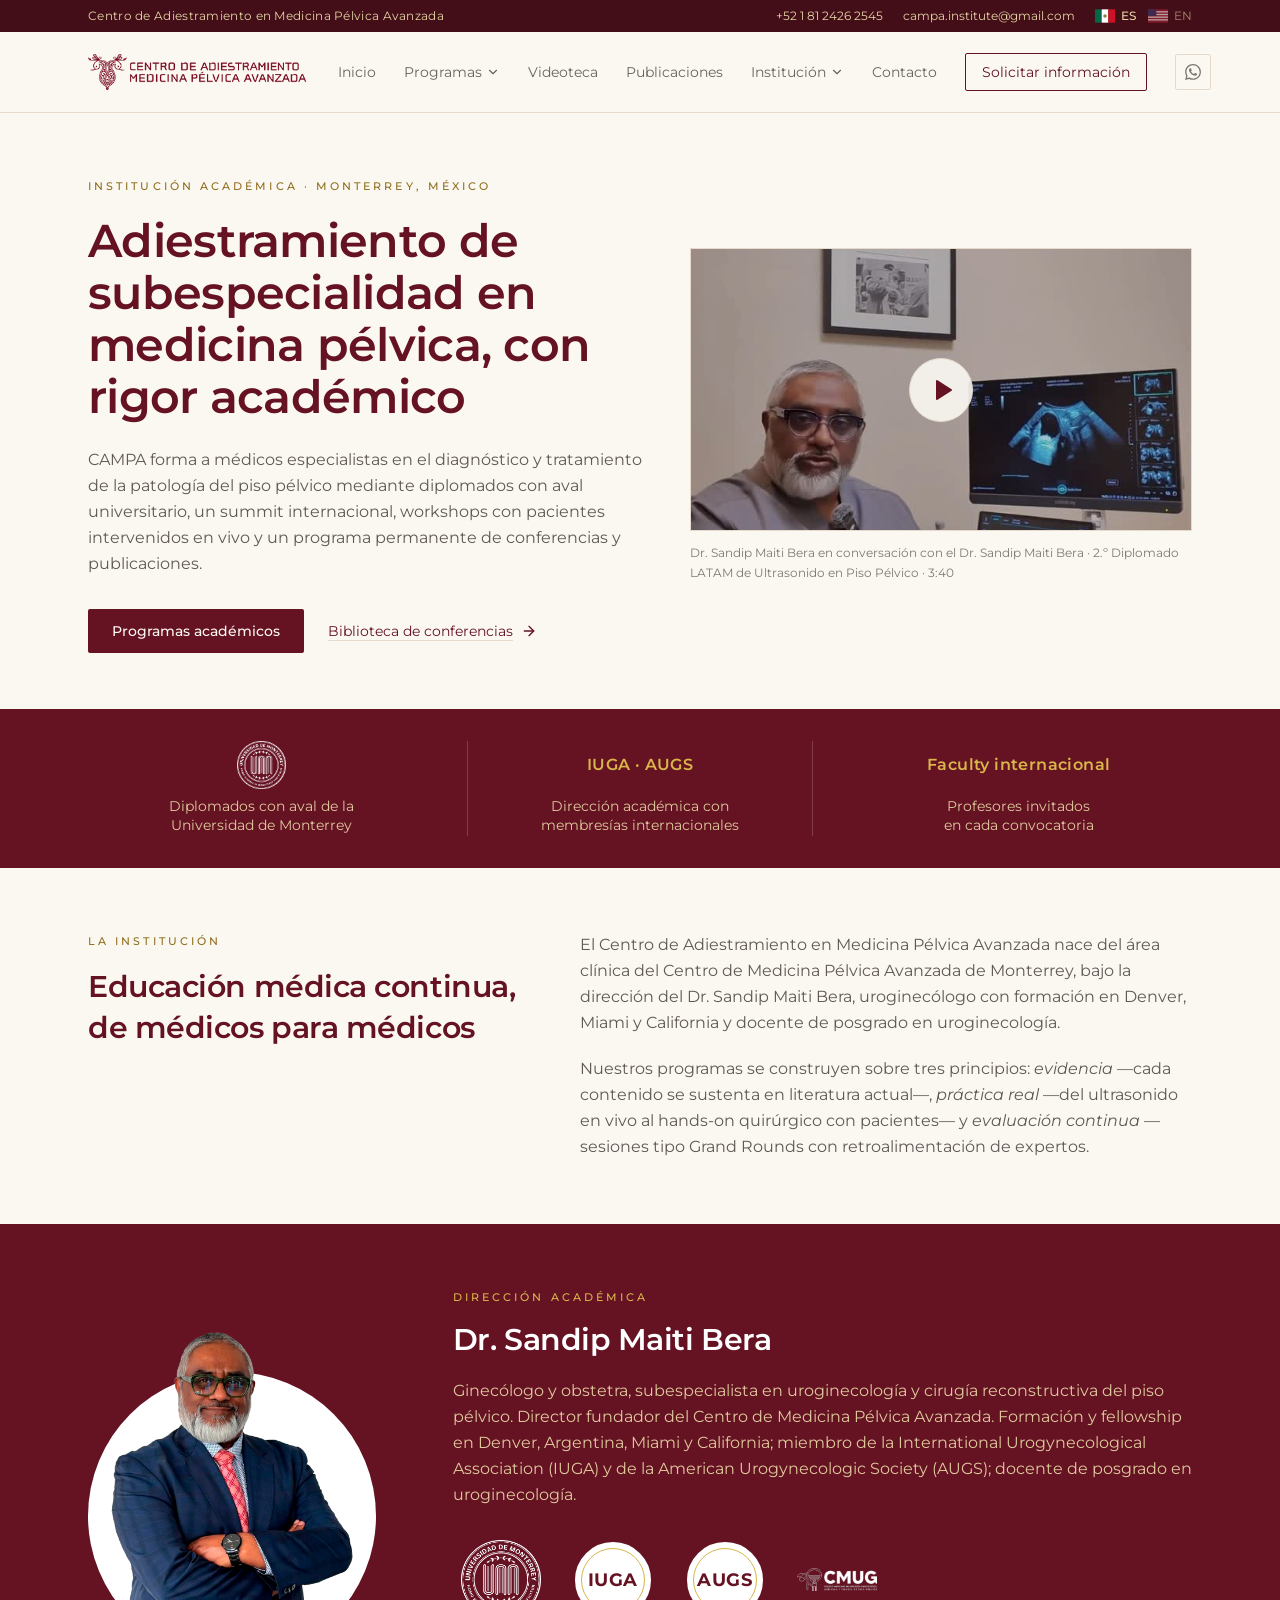
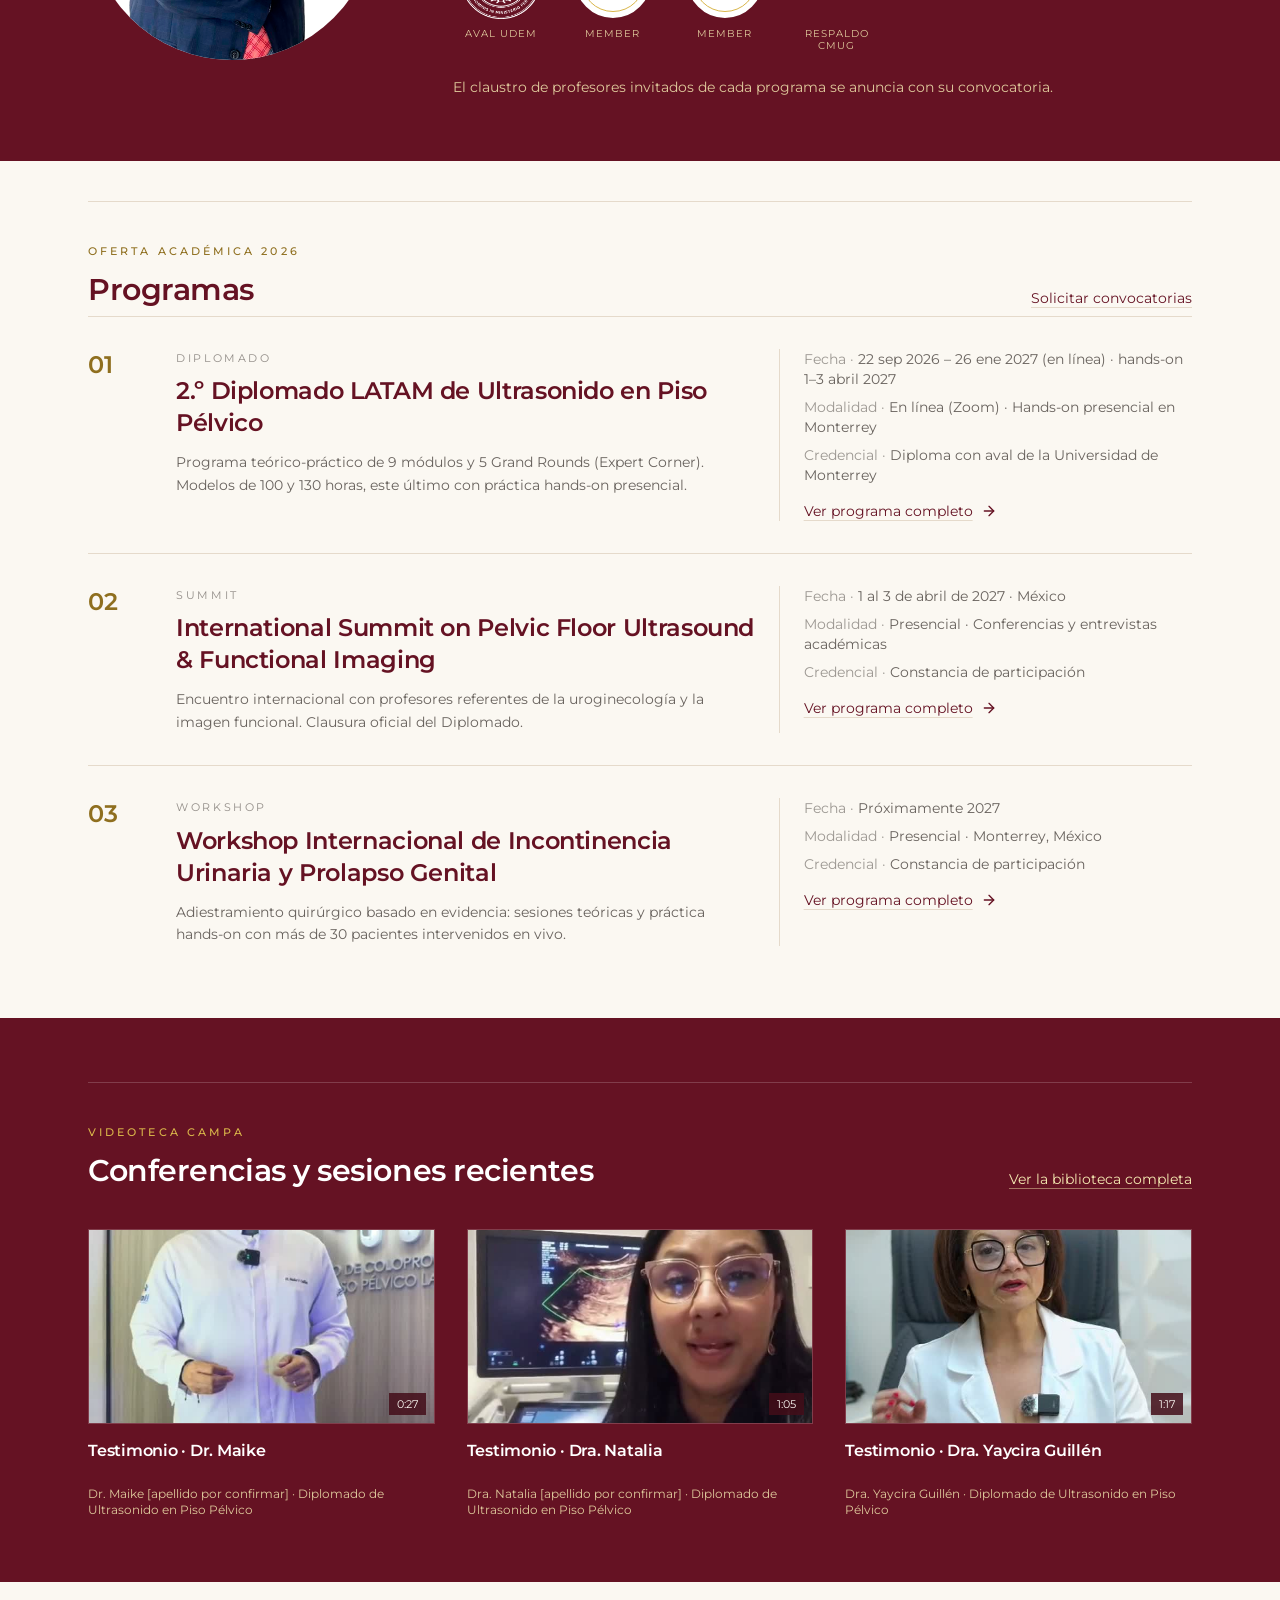
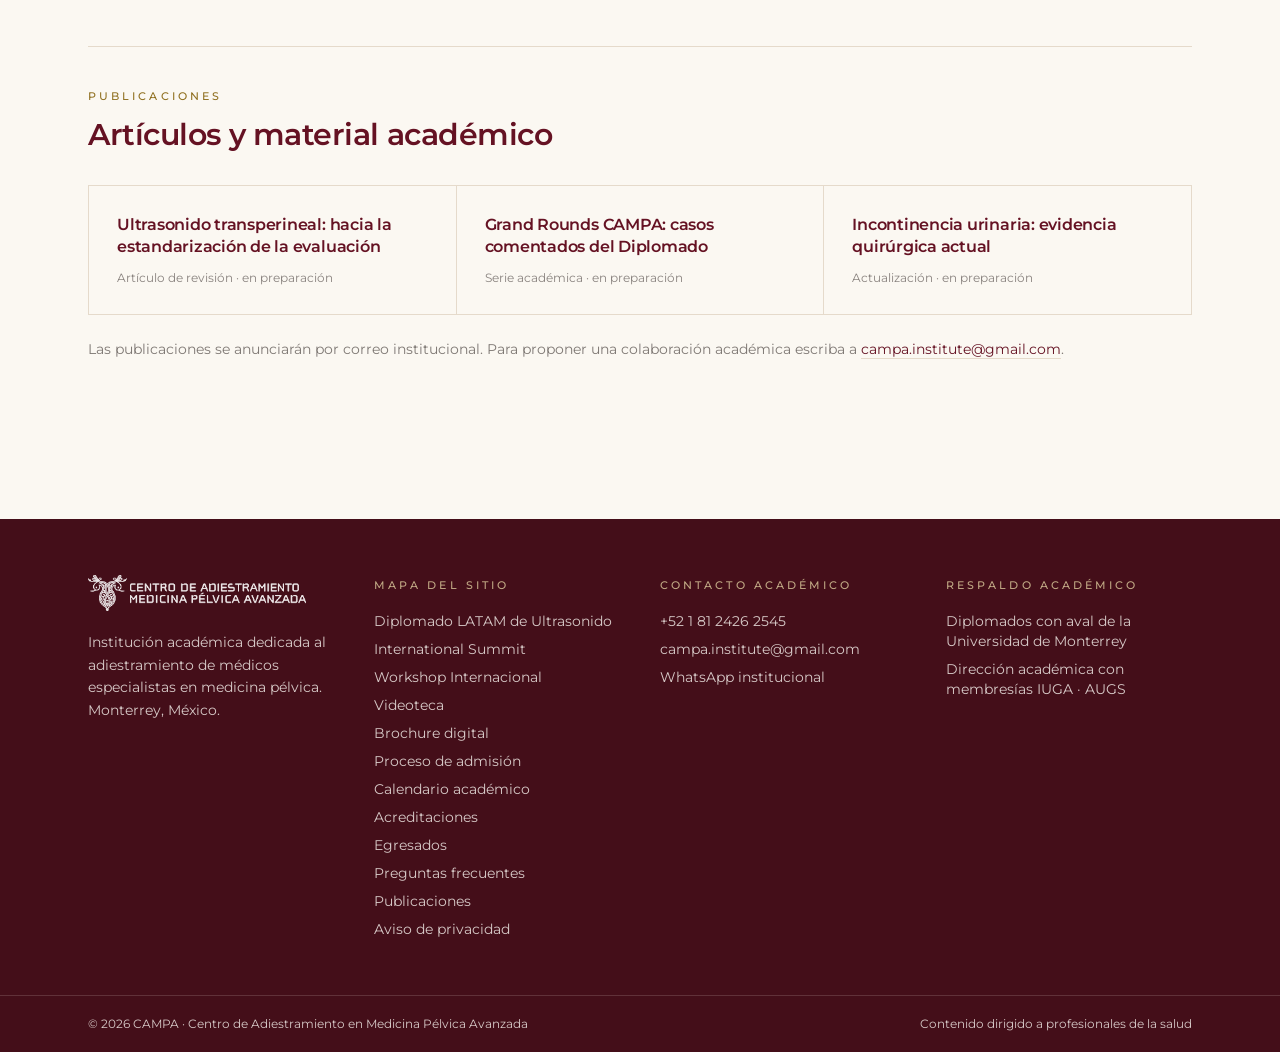
<file: index.html>
<!doctype html>
<html lang="es">
  <head>
    <meta charset="UTF-8" />
    <link rel="icon" type="image/png" href="/images/campa-emblema.png" />
    <meta name="viewport" content="width=device-width, initial-scale=1.0" />
    <title>CAMPA · Centro de Adiestramiento en Medicina Pélvica Avanzada</title>
    <meta name="description" content="Institución académica dedicada al adiestramiento de médicos especialistas en medicina pélvica: diplomados con aval universitario, summit internacional, workshops con pacientes en vivo, conferencias y publicaciones." />
    <link rel="preconnect" href="https://fonts.googleapis.com" />
    <link rel="preconnect" href="https://fonts.gstatic.com" crossorigin />
    <link href="https://fonts.googleapis.com/css2?family=Montserrat:ital,wght@0,300;0,400;0,500;0,600;0,700;1,400;1,500;1,600&display=swap" rel="stylesheet" />
    <script type="module" crossorigin src="/assets/index-Bom6raRy.js"></script>
    <link rel="stylesheet" crossorigin href="/assets/index-C12hVEJY.css">
  </head>
  <body>
    <div id="root"></div>
  </body>
</html>
</file>
<file: assets/index-C12hVEJY.css>
*,:before,:after{--tw-border-spacing-x: 0;--tw-border-spacing-y: 0;--tw-translate-x: 0;--tw-translate-y: 0;--tw-rotate: 0;--tw-skew-x: 0;--tw-skew-y: 0;--tw-scale-x: 1;--tw-scale-y: 1;--tw-pan-x: ;--tw-pan-y: ;--tw-pinch-zoom: ;--tw-scroll-snap-strictness: proximity;--tw-gradient-from-position: ;--tw-gradient-via-position: ;--tw-gradient-to-position: ;--tw-ordinal: ;--tw-slashed-zero: ;--tw-numeric-figure: ;--tw-numeric-spacing: ;--tw-numeric-fraction: ;--tw-ring-inset: ;--tw-ring-offset-width: 0px;--tw-ring-offset-color: #fff;--tw-ring-color: rgb(59 130 246 / .5);--tw-ring-offset-shadow: 0 0 #0000;--tw-ring-shadow: 0 0 #0000;--tw-shadow: 0 0 #0000;--tw-shadow-colored: 0 0 #0000;--tw-blur: ;--tw-brightness: ;--tw-contrast: ;--tw-grayscale: ;--tw-hue-rotate: ;--tw-invert: ;--tw-saturate: ;--tw-sepia: ;--tw-drop-shadow: ;--tw-backdrop-blur: ;--tw-backdrop-brightness: ;--tw-backdrop-contrast: ;--tw-backdrop-grayscale: ;--tw-backdrop-hue-rotate: ;--tw-backdrop-invert: ;--tw-backdrop-opacity: ;--tw-backdrop-saturate: ;--tw-backdrop-sepia: ;--tw-contain-size: ;--tw-contain-layout: ;--tw-contain-paint: ;--tw-contain-style: }::backdrop{--tw-border-spacing-x: 0;--tw-border-spacing-y: 0;--tw-translate-x: 0;--tw-translate-y: 0;--tw-rotate: 0;--tw-skew-x: 0;--tw-skew-y: 0;--tw-scale-x: 1;--tw-scale-y: 1;--tw-pan-x: ;--tw-pan-y: ;--tw-pinch-zoom: ;--tw-scroll-snap-strictness: proximity;--tw-gradient-from-position: ;--tw-gradient-via-position: ;--tw-gradient-to-position: ;--tw-ordinal: ;--tw-slashed-zero: ;--tw-numeric-figure: ;--tw-numeric-spacing: ;--tw-numeric-fraction: ;--tw-ring-inset: ;--tw-ring-offset-width: 0px;--tw-ring-offset-color: #fff;--tw-ring-color: rgb(59 130 246 / .5);--tw-ring-offset-shadow: 0 0 #0000;--tw-ring-shadow: 0 0 #0000;--tw-shadow: 0 0 #0000;--tw-shadow-colored: 0 0 #0000;--tw-blur: ;--tw-brightness: ;--tw-contrast: ;--tw-grayscale: ;--tw-hue-rotate: ;--tw-invert: ;--tw-saturate: ;--tw-sepia: ;--tw-drop-shadow: ;--tw-backdrop-blur: ;--tw-backdrop-brightness: ;--tw-backdrop-contrast: ;--tw-backdrop-grayscale: ;--tw-backdrop-hue-rotate: ;--tw-backdrop-invert: ;--tw-backdrop-opacity: ;--tw-backdrop-saturate: ;--tw-backdrop-sepia: ;--tw-contain-size: ;--tw-contain-layout: ;--tw-contain-paint: ;--tw-contain-style: }*,:before,:after{box-sizing:border-box;border-width:0;border-style:solid;border-color:#e5e7eb}:before,:after{--tw-content: ""}html,:host{line-height:1.5;-webkit-text-size-adjust:100%;-moz-tab-size:4;-o-tab-size:4;tab-size:4;font-family:Montserrat,system-ui,sans-serif;font-feature-settings:normal;font-variation-settings:normal;-webkit-tap-highlight-color:transparent}body{margin:0;line-height:inherit}hr{height:0;color:inherit;border-top-width:1px}abbr:where([title]){-webkit-text-decoration:underline dotted;text-decoration:underline dotted}h1,h2,h3,h4,h5,h6{font-size:inherit;font-weight:inherit}a{color:inherit;text-decoration:inherit}b,strong{font-weight:bolder}code,kbd,samp,pre{font-family:ui-monospace,SFMono-Regular,Menlo,Monaco,Consolas,Liberation Mono,Courier New,monospace;font-feature-settings:normal;font-variation-settings:normal;font-size:1em}small{font-size:80%}sub,sup{font-size:75%;line-height:0;position:relative;vertical-align:baseline}sub{bottom:-.25em}sup{top:-.5em}table{text-indent:0;border-color:inherit;border-collapse:collapse}button,input,optgroup,select,textarea{font-family:inherit;font-feature-settings:inherit;font-variation-settings:inherit;font-size:100%;font-weight:inherit;line-height:inherit;letter-spacing:inherit;color:inherit;margin:0;padding:0}button,select{text-transform:none}button,input:where([type=button]),input:where([type=reset]),input:where([type=submit]){-webkit-appearance:button;background-color:transparent;background-image:none}:-moz-focusring{outline:auto}:-moz-ui-invalid{box-shadow:none}progress{vertical-align:baseline}::-webkit-inner-spin-button,::-webkit-outer-spin-button{height:auto}[type=search]{-webkit-appearance:textfield;outline-offset:-2px}::-webkit-search-decoration{-webkit-appearance:none}::-webkit-file-upload-button{-webkit-appearance:button;font:inherit}summary{display:list-item}blockquote,dl,dd,h1,h2,h3,h4,h5,h6,hr,figure,p,pre{margin:0}fieldset{margin:0;padding:0}legend{padding:0}ol,ul,menu{list-style:none;margin:0;padding:0}dialog{padding:0}textarea{resize:vertical}input::-moz-placeholder,textarea::-moz-placeholder{opacity:1;color:#9ca3af}input::placeholder,textarea::placeholder{opacity:1;color:#9ca3af}button,[role=button]{cursor:pointer}:disabled{cursor:default}img,svg,video,canvas,audio,iframe,embed,object{display:block;vertical-align:middle}img,video{max-width:100%;height:auto}[hidden]:where(:not([hidden=until-found])){display:none}html{scroll-behavior:smooth}.tone-dark :is(body,[class*="text-ink/"]){color:#f5eab2d9}.tone-dark :is(.card-island,.bg-white,body){background-color:#fff}.tone-dark :is(.card-island,.bg-white,body) .text-burgundy{color:#651223}.tone-dark :is(.card-island,.bg-white,body) :is(.text-ink,[class*="text-ink/"]){color:#2b2320bf}.tone-dark :is(.card-island,.bg-white,.bg-paper) :is(body,[class*="text-ink/"]){color:#2b2320bf}.tone-dark :is(.card-island,.bg-white,body) :is(.text-gold,[class*=text-gold],.eyebrow){color:#8f6f1f}.tone-dark :is(.card-island,.bg-white,body) :is(.rule,.border-line,[class*=border-line]){border-color:#e5dacb}body{--tw-bg-opacity: 1;background-color:rgb(251 248 242 / var(--tw-bg-opacity, 1));font-family:Montserrat,system-ui,sans-serif;--tw-text-opacity: 1;color:rgb(43 35 32 / var(--tw-text-opacity, 1));-webkit-font-smoothing:antialiased;-moz-osx-font-smoothing:grayscale;line-height:1.65}.tone-dark ::-moz-selection{color:#fff}.tone-dark ::selection{color:#fff}.tone-dark :is(.card-island,.bg-white,.bg-paper) ::-moz-selection{color:#651223}.tone-dark :is(.card-island,.bg-white,.bg-paper) ::selection{color:#651223}::-moz-selection{--tw-bg-opacity: 1;background-color:rgb(245 234 178 / var(--tw-bg-opacity, 1));--tw-text-opacity: 1;color:rgb(101 18 35 / var(--tw-text-opacity, 1))}::selection{--tw-bg-opacity: 1;background-color:rgb(245 234 178 / var(--tw-bg-opacity, 1));--tw-text-opacity: 1;color:rgb(101 18 35 / var(--tw-text-opacity, 1))}h1,h2,h3{line-height:1.15;letter-spacing:-.015em}h4,h5{letter-spacing:-.01em}.font-serif{font-weight:600}:focus-visible{outline:2px solid #651223;outline-offset:2px}.tone-dark :focus-visible{outline-color:#f5eab2}.tone-dark :is(.eyebrow,[class*=text-gold]){color:#d9b64a}.tone-dark :is(.card-island,.bg-white,.bg-paper) :is(.eyebrow,[class*=text-gold]){color:#8f6f1f}.eyebrow{font-size:11px;font-weight:500;text-transform:uppercase;letter-spacing:.28em;--tw-text-opacity: 1;color:rgb(143 111 31 / var(--tw-text-opacity, 1))}.tone-dark :is(.rule,[class*=border-line]){border-color:#ffffff2e}.tone-dark :is(.card-island,.bg-white,.bg-paper) :is(.rule,[class*=border-line]){border-color:#e5dacb}.rule{border-top-width:1px;--tw-border-opacity: 1;border-color:rgb(229 218 203 / var(--tw-border-opacity, 1))}.tone-dark .link-quiet{color:#fff}.tone-dark :is(.card-island,.bg-white,.bg-paper) .link-quiet{color:#651223}.link-quiet{--tw-text-opacity: 1;color:rgb(101 18 35 / var(--tw-text-opacity, 1));text-decoration-line:underline;text-decoration-color:#e5dacb;text-underline-offset:4px;transition-property:color,background-color,border-color,text-decoration-color,fill,stroke;transition-timing-function:cubic-bezier(.4,0,.2,1);transition-duration:.15s}.link-quiet:hover{text-decoration-color:#651223}.tone-dark{background-color:#651223;color:#f5eab2d9}.tone-dark .text-burgundy{color:#fff}.tone-dark :is(.text-ink,[class*="text-ink/"]){color:#f5eab2d9}.tone-dark :is(.text-gold,[class*=text-gold]){color:#d9b64a}.tone-dark .eyebrow{color:#d9b64a}.tone-dark :is(.rule,.border-line,[class*=border-line]){border-color:#ffffff2e}.tone-dark .bg-line{background-color:#ffffff2e}.tone-dark .border-gold,.tone-dark [class*=border-gold]{border-color:#d9b64a}.tone-dark .link-quiet{color:#f5eab2;text-decoration-color:#f5eab273}.tone-dark .link-quiet:hover{text-decoration-color:#f5eab2}.tone-dark :is(a,button).bg-burgundy{background-color:#f5eab2;color:#651223}.tone-dark :is(a,button).bg-burgundy:hover{background-color:#fff;color:#651223}.tone-dark :is(a,button).border-burgundy{border-color:#fff;color:#fff}.tone-dark :is(a,button).border-burgundy:hover{background-color:#fff;color:#651223}.tone-dark :is(.card-island,.bg-white,.bg-paper){background-color:#fff}.tone-dark :is(.card-island,.bg-white,.bg-paper) .text-burgundy{color:#651223}.tone-dark :is(.card-island,.bg-white,.bg-paper) :is(.text-ink,[class*="text-ink/"]){color:#2b2320bf}.tone-dark :is(.card-island,.bg-white,.bg-paper) :is(.text-gold,[class*=text-gold],.eyebrow){color:#8f6f1f}.tone-dark :is(.card-island,.bg-white,.bg-paper) :is(.rule,.border-line,[class*=border-line]){border-color:#e5dacb}.fixed{position:fixed}.absolute{position:absolute}.relative{position:relative}.sticky{position:sticky}.inset-0{top:0;right:0;bottom:0;left:0}.inset-1\.5{top:.375rem;right:.375rem;bottom:.375rem;left:.375rem}.inset-x-0{left:0;right:0}.bottom-0{bottom:0}.bottom-2{bottom:.5rem}.bottom-6{bottom:1.5rem}.left-1\/2{left:50%}.right-2{right:.5rem}.right-5{right:1.25rem}.right-6{right:1.5rem}.top-0{top:0}.top-4{top:1rem}.top-5{top:1.25rem}.top-full{top:100%}.z-10{z-index:10}.z-40{z-index:40}.z-50{z-index:50}.mx-2{margin-left:.5rem;margin-right:.5rem}.mx-auto{margin-left:auto;margin-right:auto}.my-1{margin-top:.25rem;margin-bottom:.25rem}.-mt-1{margin-top:-.25rem}.mb-1{margin-bottom:.25rem}.mb-1\.5{margin-bottom:.375rem}.mb-10{margin-bottom:2.5rem}.mb-2{margin-bottom:.5rem}.mb-3{margin-bottom:.75rem}.mb-4{margin-bottom:1rem}.mb-5{margin-bottom:1.25rem}.mb-6{margin-bottom:1.5rem}.mb-7{margin-bottom:1.75rem}.mb-8{margin-bottom:2rem}.ml-12{margin-left:3rem}.mt-0\.5{margin-top:.125rem}.mt-1{margin-top:.25rem}.mt-10{margin-top:2.5rem}.mt-12{margin-top:3rem}.mt-24{margin-top:6rem}.mt-3{margin-top:.75rem}.mt-4{margin-top:1rem}.mt-5{margin-top:1.25rem}.mt-6{margin-top:1.5rem}.mt-8{margin-top:2rem}.line-clamp-2{overflow:hidden;display:-webkit-box;-webkit-box-orient:vertical;-webkit-line-clamp:2}.block{display:block}.inline-block{display:inline-block}.inline{display:inline}.flex{display:flex}.inline-flex{display:inline-flex}.grid{display:grid}.hidden{display:none}.aspect-\[4\/3\]{aspect-ratio:4/3}.aspect-video{aspect-ratio:16 / 9}.h-10{height:2.5rem}.h-11{height:2.75rem}.h-12{height:3rem}.h-14{height:3.5rem}.h-16{height:4rem}.h-20{height:5rem}.h-28{height:7rem}.h-3\.5{height:.875rem}.h-32{height:8rem}.h-4{height:1rem}.h-5{height:1.25rem}.h-56{height:14rem}.h-6{height:1.5rem}.h-64{height:16rem}.h-7{height:1.75rem}.h-8{height:2rem}.h-9{height:2.25rem}.h-\[16\.5rem\]{height:16.5rem}.h-\[17rem\]{height:17rem}.h-\[18\.5rem\]{height:18.5rem}.h-\[19rem\]{height:19rem}.h-auto{height:auto}.h-full{height:100%}.max-h-24{max-height:6rem}.max-h-28{max-height:7rem}.max-h-36{max-height:9rem}.max-h-full{max-height:100%}.min-h-0{min-height:0px}.min-h-\[2\.6em\]{min-height:2.6em}.min-h-\[2\.7em\]{min-height:2.7em}.min-h-full{min-height:100%}.min-h-screen{min-height:100vh}.w-10{width:2.5rem}.w-11{width:2.75rem}.w-12{width:3rem}.w-14{width:3.5rem}.w-16{width:4rem}.w-20{width:5rem}.w-24{width:6rem}.w-28{width:7rem}.w-3\.5{width:.875rem}.w-32{width:8rem}.w-4{width:1rem}.w-5{width:1.25rem}.w-56{width:14rem}.w-6{width:1.5rem}.w-64{width:16rem}.w-7{width:1.75rem}.w-72{width:18rem}.w-8{width:2rem}.w-9{width:2.25rem}.w-auto{width:auto}.w-full{width:100%}.w-max{width:-moz-max-content;width:max-content}.min-w-0{min-width:0px}.max-w-3xl{max-width:48rem}.max-w-4xl{max-width:56rem}.max-w-5xl{max-width:64rem}.max-w-6xl{max-width:72rem}.max-w-\[1020px\]{max-width:1020px}.max-w-\[1200px\]{max-width:1200px}.max-w-\[280px\]{max-width:280px}.max-w-\[720px\]{max-width:720px}.max-w-\[85\%\]{max-width:85%}.max-w-full{max-width:100%}.max-w-md{max-width:28rem}.max-w-measure{max-width:68ch}.max-w-none{max-width:none}.max-w-xl{max-width:36rem}.max-w-xs{max-width:20rem}.flex-1{flex:1 1 0%}.shrink-0{flex-shrink:0}.-translate-x-1\/2{--tw-translate-x: -50%;transform:translate(var(--tw-translate-x),var(--tw-translate-y)) rotate(var(--tw-rotate)) skew(var(--tw-skew-x)) skewY(var(--tw-skew-y)) scaleX(var(--tw-scale-x)) scaleY(var(--tw-scale-y))}.translate-x-0\.5{--tw-translate-x: .125rem;transform:translate(var(--tw-translate-x),var(--tw-translate-y)) rotate(var(--tw-rotate)) skew(var(--tw-skew-x)) skewY(var(--tw-skew-y)) scaleX(var(--tw-scale-x)) scaleY(var(--tw-scale-y))}.scale-105{--tw-scale-x: 1.05;--tw-scale-y: 1.05;transform:translate(var(--tw-translate-x),var(--tw-translate-y)) rotate(var(--tw-rotate)) skew(var(--tw-skew-x)) skewY(var(--tw-skew-y)) scaleX(var(--tw-scale-x)) scaleY(var(--tw-scale-y))}@keyframes spin{to{transform:rotate(360deg)}}.animate-spin{animation:spin 1s linear infinite}.cursor-not-allowed{cursor:not-allowed}.cursor-pointer{cursor:pointer}.scroll-mt-24{scroll-margin-top:6rem}.scroll-mt-28{scroll-margin-top:7rem}.list-none{list-style-type:none}.grid-cols-1{grid-template-columns:repeat(1,minmax(0,1fr))}.grid-cols-2{grid-template-columns:repeat(2,minmax(0,1fr))}.grid-cols-7{grid-template-columns:repeat(7,minmax(0,1fr))}.flex-col{flex-direction:column}.flex-wrap{flex-wrap:wrap}.items-start{align-items:flex-start}.items-end{align-items:flex-end}.items-center{align-items:center}.items-baseline{align-items:baseline}.justify-end{justify-content:flex-end}.justify-center{justify-content:center}.justify-between{justify-content:space-between}.gap-1{gap:.25rem}.gap-1\.5{gap:.375rem}.gap-10{gap:2.5rem}.gap-12{gap:3rem}.gap-2{gap:.5rem}.gap-3{gap:.75rem}.gap-4{gap:1rem}.gap-5{gap:1.25rem}.gap-6{gap:1.5rem}.gap-8{gap:2rem}.gap-px{gap:1px}.gap-x-14{-moz-column-gap:3.5rem;column-gap:3.5rem}.gap-x-8{-moz-column-gap:2rem;column-gap:2rem}.gap-y-1{row-gap:.25rem}.gap-y-12{row-gap:3rem}.space-y-2>:not([hidden])~:not([hidden]){--tw-space-y-reverse: 0;margin-top:calc(.5rem * calc(1 - var(--tw-space-y-reverse)));margin-bottom:calc(.5rem * var(--tw-space-y-reverse))}.space-y-4>:not([hidden])~:not([hidden]){--tw-space-y-reverse: 0;margin-top:calc(1rem * calc(1 - var(--tw-space-y-reverse)));margin-bottom:calc(1rem * var(--tw-space-y-reverse))}.space-y-5>:not([hidden])~:not([hidden]){--tw-space-y-reverse: 0;margin-top:calc(1.25rem * calc(1 - var(--tw-space-y-reverse)));margin-bottom:calc(1.25rem * var(--tw-space-y-reverse))}.overflow-auto{overflow:auto}.overflow-hidden{overflow:hidden}.whitespace-nowrap{white-space:nowrap}.rounded-full{border-radius:9999px}.rounded-md{border-radius:.375rem}.rounded-sm{border-radius:.125rem}.rounded-b-full{border-bottom-right-radius:9999px;border-bottom-left-radius:9999px}.border{border-width:1px}.border-2{border-width:2px}.border-b{border-bottom-width:1px}.border-b-2{border-bottom-width:2px}.border-t{border-top-width:1px}.border-dashed{border-style:dashed}.border-burgundy{--tw-border-opacity: 1;border-color:rgb(101 18 35 / var(--tw-border-opacity, 1))}.border-burgundy\/30{border-color:#6512234d}.border-gold{--tw-border-opacity: 1;border-color:rgb(143 111 31 / var(--tw-border-opacity, 1))}.border-line{--tw-border-opacity: 1;border-color:rgb(229 218 203 / var(--tw-border-opacity, 1))}.border-paper\/15{border-color:#fbf8f226}.border-paper\/40{border-color:#fbf8f266}.border-paper\/50{border-color:#fbf8f280}.border-transparent{border-color:transparent}.bg-black{--tw-bg-opacity: 1;background-color:rgb(0 0 0 / var(--tw-bg-opacity, 1))}.bg-black\/60{background-color:#0009}.bg-black\/85{background-color:#000000d9}.bg-black\/90{background-color:#000000e6}.bg-burgundy{--tw-bg-opacity: 1;background-color:rgb(101 18 35 / var(--tw-bg-opacity, 1))}.bg-burgundy-dark{--tw-bg-opacity: 1;background-color:rgb(68 14 25 / var(--tw-bg-opacity, 1))}.bg-burgundy-dark\/20{background-color:#440e1933}.bg-burgundy-dark\/85{background-color:#440e19d9}.bg-burgundy-dark\/95{background-color:#440e19f2}.bg-cream\/60{background-color:#f5eab299}.bg-gold{--tw-bg-opacity: 1;background-color:rgb(143 111 31 / var(--tw-bg-opacity, 1))}.bg-line{--tw-bg-opacity: 1;background-color:rgb(229 218 203 / var(--tw-bg-opacity, 1))}.bg-line\/30{background-color:#e5dacb4d}.bg-paper{--tw-bg-opacity: 1;background-color:rgb(251 248 242 / var(--tw-bg-opacity, 1))}.bg-paper\/60{background-color:#fbf8f299}.bg-paper\/90{background-color:#fbf8f2e6}.bg-paper\/95{background-color:#fbf8f2f2}.bg-white{--tw-bg-opacity: 1;background-color:rgb(255 255 255 / var(--tw-bg-opacity, 1))}.bg-white\/60{background-color:#fff9}.object-contain{-o-object-fit:contain;object-fit:contain}.object-cover{-o-object-fit:cover;object-fit:cover}.object-left{-o-object-position:left;object-position:left}.\!p-6{padding:1.5rem!important}.p-2{padding:.5rem}.p-4{padding:1rem}.p-5{padding:1.25rem}.p-7{padding:1.75rem}.p-8{padding:2rem}.\!px-0{padding-left:0!important;padding-right:0!important}.\!py-10{padding-top:2.5rem!important;padding-bottom:2.5rem!important}.\!py-6{padding-top:1.5rem!important;padding-bottom:1.5rem!important}.\!py-8{padding-top:2rem!important;padding-bottom:2rem!important}.px-2{padding-left:.5rem;padding-right:.5rem}.px-3\.5{padding-left:.875rem;padding-right:.875rem}.px-4{padding-left:1rem;padding-right:1rem}.px-5{padding-left:1.25rem;padding-right:1.25rem}.px-6{padding-left:1.5rem;padding-right:1.5rem}.px-7{padding-left:1.75rem;padding-right:1.75rem}.px-8{padding-left:2rem;padding-right:2rem}.py-0\.5{padding-top:.125rem;padding-bottom:.125rem}.py-1{padding-top:.25rem;padding-bottom:.25rem}.py-10{padding-top:2.5rem;padding-bottom:2.5rem}.py-14{padding-top:3.5rem;padding-bottom:3.5rem}.py-2{padding-top:.5rem;padding-bottom:.5rem}.py-2\.5{padding-top:.625rem;padding-bottom:.625rem}.py-3{padding-top:.75rem;padding-bottom:.75rem}.py-3\.5{padding-top:.875rem;padding-bottom:.875rem}.py-4{padding-top:1rem;padding-bottom:1rem}.py-5{padding-top:1.25rem;padding-bottom:1.25rem}.py-6{padding-top:1.5rem;padding-bottom:1.5rem}.py-7{padding-top:1.75rem;padding-bottom:1.75rem}.py-8{padding-top:2rem;padding-bottom:2rem}.\!pb-12{padding-bottom:3rem!important}.\!pb-14{padding-bottom:3.5rem!important}.\!pt-0{padding-top:0!important}.\!pt-14{padding-top:3.5rem!important}.\!pt-16{padding-top:4rem!important}.pb-1{padding-bottom:.25rem}.pb-10{padding-bottom:2.5rem}.pb-12{padding-bottom:3rem}.pb-16{padding-bottom:4rem}.pb-2{padding-bottom:.5rem}.pb-20{padding-bottom:5rem}.pb-24{padding-bottom:6rem}.pb-4{padding-bottom:1rem}.pb-6{padding-bottom:1.5rem}.pb-8{padding-bottom:2rem}.pl-3{padding-left:.75rem}.pt-0{padding-top:0}.pt-0\.5{padding-top:.125rem}.pt-1{padding-top:.25rem}.pt-10{padding-top:2.5rem}.pt-14{padding-top:3.5rem}.pt-16{padding-top:4rem}.pt-2{padding-top:.5rem}.pt-4{padding-top:1rem}.pt-6{padding-top:1.5rem}.pt-7{padding-top:1.75rem}.pt-8{padding-top:2rem}.text-left{text-align:left}.text-center{text-align:center}.font-serif{font-family:Montserrat,system-ui,sans-serif}.text-2xl{font-size:1.5rem;line-height:2rem}.text-3xl{font-size:1.875rem;line-height:2.25rem}.text-4xl{font-size:2.25rem;line-height:2.5rem}.text-\[10px\]{font-size:10px}.text-\[11px\]{font-size:11px}.text-\[9px\]{font-size:9px}.text-base{font-size:1rem;line-height:1.5rem}.text-lg{font-size:1.125rem;line-height:1.75rem}.text-sm{font-size:.875rem;line-height:1.25rem}.text-xl{font-size:1.25rem;line-height:1.75rem}.text-xs{font-size:.75rem;line-height:1rem}.font-bold{font-weight:700}.font-medium{font-weight:500}.font-semibold{font-weight:600}.uppercase{text-transform:uppercase}.leading-\[1\.12\]{line-height:1.12}.leading-none{line-height:1}.leading-relaxed{line-height:1.625}.leading-snug{line-height:1.375}.leading-tight{line-height:1.25}.tracking-\[0\.18em\]{letter-spacing:.18em}.tracking-\[0\.22em\]{letter-spacing:.22em}.tracking-\[0\.24em\]{letter-spacing:.24em}.tracking-\[0\.2em\]{letter-spacing:.2em}.tracking-wide{letter-spacing:.025em}.tracking-widest{letter-spacing:.1em}.\!text-cream\/70{color:#f5eab2b3!important}.text-burgundy{--tw-text-opacity: 1;color:rgb(101 18 35 / var(--tw-text-opacity, 1))}.text-cream\/90{color:#f5eab2e6}.text-gold{--tw-text-opacity: 1;color:rgb(143 111 31 / var(--tw-text-opacity, 1))}.text-ink{--tw-text-opacity: 1;color:rgb(43 35 32 / var(--tw-text-opacity, 1))}.text-ink\/40{color:#2b232066}.text-ink\/45{color:#2b232073}.text-ink\/50{color:#2b232080}.text-ink\/55{color:#2b23208c}.text-ink\/60{color:#2b232099}.text-ink\/65{color:#2b2320a6}.text-ink\/70{color:#2b2320b3}.text-ink\/75{color:#2b2320bf}.text-ink\/80{color:#2b2320cc}.text-paper{--tw-text-opacity: 1;color:rgb(251 248 242 / var(--tw-text-opacity, 1))}.text-paper\/60{color:#fbf8f299}.text-paper\/70{color:#fbf8f2b3}.text-paper\/80{color:#fbf8f2cc}.text-white\/70{color:#ffffffb3}.text-white\/80{color:#fffc}.underline{text-decoration-line:underline}.decoration-line{text-decoration-color:#e5dacb}.underline-offset-2{text-underline-offset:2px}.underline-offset-4{text-underline-offset:4px}.accent-\[\#651223\]{accent-color:#651223}.opacity-0{opacity:0}.opacity-100{opacity:1}.opacity-60{opacity:.6}.opacity-70{opacity:.7}.opacity-85{opacity:.85}.opacity-90{opacity:.9}.shadow-2xl{--tw-shadow: 0 25px 50px -12px rgb(0 0 0 / .25);--tw-shadow-colored: 0 25px 50px -12px var(--tw-shadow-color);box-shadow:var(--tw-ring-offset-shadow, 0 0 #0000),var(--tw-ring-shadow, 0 0 #0000),var(--tw-shadow)}.shadow-xl{--tw-shadow: 0 20px 25px -5px rgb(0 0 0 / .1), 0 8px 10px -6px rgb(0 0 0 / .1);--tw-shadow-colored: 0 20px 25px -5px var(--tw-shadow-color), 0 8px 10px -6px var(--tw-shadow-color);box-shadow:var(--tw-ring-offset-shadow, 0 0 #0000),var(--tw-ring-shadow, 0 0 #0000),var(--tw-shadow)}.outline-none{outline:2px solid transparent;outline-offset:2px}.ring-2{--tw-ring-offset-shadow: var(--tw-ring-inset) 0 0 0 var(--tw-ring-offset-width) var(--tw-ring-offset-color);--tw-ring-shadow: var(--tw-ring-inset) 0 0 0 calc(2px + var(--tw-ring-offset-width)) var(--tw-ring-color);box-shadow:var(--tw-ring-offset-shadow),var(--tw-ring-shadow),var(--tw-shadow, 0 0 #0000)}.ring-ink\/60{--tw-ring-color: rgb(43 35 32 / .6)}.ring-offset-1{--tw-ring-offset-width: 1px}.blur-md{--tw-blur: blur(12px);filter:var(--tw-blur) var(--tw-brightness) var(--tw-contrast) var(--tw-grayscale) var(--tw-hue-rotate) var(--tw-invert) var(--tw-saturate) var(--tw-sepia) var(--tw-drop-shadow)}.brightness-0{--tw-brightness: brightness(0);filter:var(--tw-blur) var(--tw-brightness) var(--tw-contrast) var(--tw-grayscale) var(--tw-hue-rotate) var(--tw-invert) var(--tw-saturate) var(--tw-sepia) var(--tw-drop-shadow)}.invert{--tw-invert: invert(100%);filter:var(--tw-blur) var(--tw-brightness) var(--tw-contrast) var(--tw-grayscale) var(--tw-hue-rotate) var(--tw-invert) var(--tw-saturate) var(--tw-sepia) var(--tw-drop-shadow)}.filter{filter:var(--tw-blur) var(--tw-brightness) var(--tw-contrast) var(--tw-grayscale) var(--tw-hue-rotate) var(--tw-invert) var(--tw-saturate) var(--tw-sepia) var(--tw-drop-shadow)}.backdrop-blur{--tw-backdrop-blur: blur(8px);-webkit-backdrop-filter:var(--tw-backdrop-blur) var(--tw-backdrop-brightness) var(--tw-backdrop-contrast) var(--tw-backdrop-grayscale) var(--tw-backdrop-hue-rotate) var(--tw-backdrop-invert) var(--tw-backdrop-opacity) var(--tw-backdrop-saturate) var(--tw-backdrop-sepia);backdrop-filter:var(--tw-backdrop-blur) var(--tw-backdrop-brightness) var(--tw-backdrop-contrast) var(--tw-backdrop-grayscale) var(--tw-backdrop-hue-rotate) var(--tw-backdrop-invert) var(--tw-backdrop-opacity) var(--tw-backdrop-saturate) var(--tw-backdrop-sepia)}.transition-colors{transition-property:color,background-color,border-color,text-decoration-color,fill,stroke;transition-timing-function:cubic-bezier(.4,0,.2,1);transition-duration:.15s}.transition-opacity{transition-property:opacity;transition-timing-function:cubic-bezier(.4,0,.2,1);transition-duration:.15s}.transition-transform{transition-property:transform;transition-timing-function:cubic-bezier(.4,0,.2,1);transition-duration:.15s}.duration-700{transition-duration:.7s}.tone-dark .hover\:text-burgundy:hover{color:#fff}.tone-dark .hover\:border-gold:hover{border-color:#d9b64a}.tone-dark .hover\:bg-burgundy:hover:is(a,button){background-color:#f5eab2;color:#651223}.tone-dark .hover\:bg-burgundy:hover:is(a,button):hover{background-color:#fff;color:#651223}.tone-dark .hover\:border-burgundy:hover:is(a,button){border-color:#fff;color:#fff}.tone-dark .hover\:border-burgundy:hover:is(a,button):hover{background-color:#fff;color:#651223}.tone-dark :is(.card-island,.hover\:bg-white:hover,.bg-paper){background-color:#fff}.tone-dark :is(.card-island,.bg-white,.hover\:bg-paper:hover){background-color:#fff}.tone-dark :is(.card-island,.hover\:bg-white:hover,.bg-paper) .text-burgundy{color:#651223}.tone-dark :is(.card-island,.bg-white,.hover\:bg-paper:hover) .text-burgundy{color:#651223}.tone-dark :is(.card-island,.bg-white,.bg-paper) .hover\:text-burgundy:hover{color:#651223}.tone-dark :is(.card-island,.hover\:bg-white:hover,.bg-paper) :is(.text-ink,[class*="text-ink/"]){color:#2b2320bf}.tone-dark :is(.card-island,.bg-white,.hover\:bg-paper:hover) :is(.text-ink,[class*="text-ink/"]){color:#2b2320bf}.tone-dark :is(.card-island,.hover\:bg-white:hover,.bg-paper) :is(.text-gold,[class*=text-gold],.eyebrow){color:#8f6f1f}.tone-dark :is(.card-island,.bg-white,.hover\:bg-paper:hover) :is(.text-gold,[class*=text-gold],.eyebrow){color:#8f6f1f}.tone-dark :is(.card-island,.hover\:bg-white:hover,.bg-paper) :is(.rule,.border-line,[class*=border-line]){border-color:#e5dacb}.tone-dark :is(.card-island,.bg-white,.hover\:bg-paper:hover) :is(.rule,.border-line,[class*=border-line]){border-color:#e5dacb}.tone-dark .focus\:border-burgundy:focus:is(a,button){border-color:#fff;color:#fff}.tone-dark .focus\:border-burgundy:focus:is(a,button):hover{background-color:#fff;color:#651223}@media (min-width: 640px){.tone-dark :is(.rule,.sm\:border-line,[class*=border-line]){border-color:#ffffff2e}.tone-dark :is(.card-island,.bg-white,.bg-paper) :is(.rule,.sm\:border-line,[class*=border-line]){border-color:#e5dacb}}@media (min-width: 768px){.tone-dark :is(.rule,.md\:border-line,[class*=border-line]){border-color:#ffffff2e}.tone-dark :is(.card-island,.bg-white,.bg-paper) :is(.rule,.md\:border-line,[class*=border-line]){border-color:#e5dacb}}.last\:mb-0:last-child{margin-bottom:0}.last\:border-b-0:last-child{border-bottom-width:0px}.hover\:scale-110:hover{--tw-scale-x: 1.1;--tw-scale-y: 1.1;transform:translate(var(--tw-translate-x),var(--tw-translate-y)) rotate(var(--tw-rotate)) skew(var(--tw-skew-x)) skewY(var(--tw-skew-y)) scaleX(var(--tw-scale-x)) scaleY(var(--tw-scale-y))}.hover\:border-burgundy:hover{--tw-border-opacity: 1;border-color:rgb(101 18 35 / var(--tw-border-opacity, 1))}.hover\:border-gold:hover{--tw-border-opacity: 1;border-color:rgb(143 111 31 / var(--tw-border-opacity, 1))}.hover\:bg-burgundy:hover{--tw-bg-opacity: 1;background-color:rgb(101 18 35 / var(--tw-bg-opacity, 1))}.hover\:bg-burgundy-soft:hover{--tw-bg-opacity: 1;background-color:rgb(125 30 51 / var(--tw-bg-opacity, 1))}.hover\:bg-paper:hover{--tw-bg-opacity: 1;background-color:rgb(251 248 242 / var(--tw-bg-opacity, 1))}.hover\:bg-white:hover{--tw-bg-opacity: 1;background-color:rgb(255 255 255 / var(--tw-bg-opacity, 1))}.hover\:text-burgundy:hover{--tw-text-opacity: 1;color:rgb(101 18 35 / var(--tw-text-opacity, 1))}.hover\:text-cream:hover{--tw-text-opacity: 1;color:rgb(245 234 178 / var(--tw-text-opacity, 1))}.hover\:text-paper:hover{--tw-text-opacity: 1;color:rgb(251 248 242 / var(--tw-text-opacity, 1))}.hover\:text-white:hover{--tw-text-opacity: 1;color:rgb(255 255 255 / var(--tw-text-opacity, 1))}.hover\:underline:hover{text-decoration-line:underline}.hover\:opacity-100:hover{opacity:1}.focus\:border-burgundy:focus{--tw-border-opacity: 1;border-color:rgb(101 18 35 / var(--tw-border-opacity, 1))}.disabled\:opacity-30:disabled{opacity:.3}.disabled\:opacity-40:disabled{opacity:.4}.disabled\:opacity-60:disabled{opacity:.6}.disabled\:opacity-70:disabled{opacity:.7}.group[open] .group-open\:rotate-45{--tw-rotate: 45deg;transform:translate(var(--tw-translate-x),var(--tw-translate-y)) rotate(var(--tw-rotate)) skew(var(--tw-skew-x)) skewY(var(--tw-skew-y)) scaleX(var(--tw-scale-x)) scaleY(var(--tw-scale-y))}.group\/inst:hover .group-hover\/inst\:block,.group:hover .group-hover\:block{display:block}.group:hover .group-hover\:translate-x-1{--tw-translate-x: .25rem;transform:translate(var(--tw-translate-x),var(--tw-translate-y)) rotate(var(--tw-rotate)) skew(var(--tw-skew-x)) skewY(var(--tw-skew-y)) scaleX(var(--tw-scale-x)) scaleY(var(--tw-scale-y))}.group\/inst:hover .group-hover\/inst\:rotate-180,.group:hover .group-hover\:rotate-180{--tw-rotate: 180deg;transform:translate(var(--tw-translate-x),var(--tw-translate-y)) rotate(var(--tw-rotate)) skew(var(--tw-skew-x)) skewY(var(--tw-skew-y)) scaleX(var(--tw-scale-x)) scaleY(var(--tw-scale-y))}.group:hover .group-hover\:scale-105{--tw-scale-x: 1.05;--tw-scale-y: 1.05;transform:translate(var(--tw-translate-x),var(--tw-translate-y)) rotate(var(--tw-rotate)) skew(var(--tw-skew-x)) skewY(var(--tw-skew-y)) scaleX(var(--tw-scale-x)) scaleY(var(--tw-scale-y))}.group:hover .group-hover\:scale-\[1\.02\]{--tw-scale-x: 1.02;--tw-scale-y: 1.02;transform:translate(var(--tw-translate-x),var(--tw-translate-y)) rotate(var(--tw-rotate)) skew(var(--tw-skew-x)) skewY(var(--tw-skew-y)) scaleX(var(--tw-scale-x)) scaleY(var(--tw-scale-y))}.group:hover .group-hover\:scale-\[1\.03\]{--tw-scale-x: 1.03;--tw-scale-y: 1.03;transform:translate(var(--tw-translate-x),var(--tw-translate-y)) rotate(var(--tw-rotate)) skew(var(--tw-skew-x)) skewY(var(--tw-skew-y)) scaleX(var(--tw-scale-x)) scaleY(var(--tw-scale-y))}.group:hover .group-hover\:bg-burgundy-dark\/10{background-color:#440e191a}.group:hover .group-hover\:opacity-100{opacity:1}@media (min-width: 640px){.sm\:inline{display:inline}.sm\:flex{display:flex}.sm\:hidden{display:none}.sm\:grid-cols-2{grid-template-columns:repeat(2,minmax(0,1fr))}.sm\:grid-cols-3{grid-template-columns:repeat(3,minmax(0,1fr))}.sm\:flex-row{flex-direction:row}.sm\:gap-5{gap:1.25rem}.sm\:gap-6{gap:1.5rem}.sm\:border-x{border-left-width:1px;border-right-width:1px}.sm\:border-l{border-left-width:1px}.sm\:border-line{--tw-border-opacity: 1;border-color:rgb(229 218 203 / var(--tw-border-opacity, 1))}}@media (min-width: 768px){.md\:mx-0{margin-left:0;margin-right:0}.md\:inline{display:inline}.md\:flex{display:flex}.md\:hidden{display:none}.md\:h-64{height:16rem}.md\:h-72{height:18rem}.md\:h-\[18\.5rem\]{height:18.5rem}.md\:h-\[19rem\]{height:19rem}.md\:h-\[20\.5rem\]{height:20.5rem}.md\:h-\[21rem\]{height:21rem}.md\:w-64{width:16rem}.md\:w-72{width:18rem}.md\:grid-cols-2{grid-template-columns:repeat(2,minmax(0,1fr))}.md\:grid-cols-3{grid-template-columns:repeat(3,minmax(0,1fr))}.md\:grid-cols-4{grid-template-columns:repeat(4,minmax(0,1fr))}.md\:grid-cols-\[0\.6fr_1\.4fr\]{grid-template-columns:.6fr 1.4fr}.md\:grid-cols-\[0\.85fr_1\.15fr\]{grid-template-columns:.85fr 1.15fr}.md\:grid-cols-\[0\.8fr_1\.2fr\]{grid-template-columns:.8fr 1.2fr}.md\:grid-cols-\[1\.2fr_0\.8fr\]{grid-template-columns:1.2fr .8fr}.md\:grid-cols-\[1\.2fr_1fr\]{grid-template-columns:1.2fr 1fr}.md\:grid-cols-\[140px_1fr\]{grid-template-columns:140px 1fr}.md\:grid-cols-\[240px_1\.3fr_0\.9fr\]{grid-template-columns:240px 1.3fr .9fr}.md\:grid-cols-\[64px_1\.4fr_1fr\]{grid-template-columns:64px 1.4fr 1fr}.md\:border-l{border-left-width:1px}.md\:border-line{--tw-border-opacity: 1;border-color:rgb(229 218 203 / var(--tw-border-opacity, 1))}.md\:py-16{padding-top:4rem;padding-bottom:4rem}.md\:pl-6{padding-left:1.5rem}.md\:pl-8{padding-left:2rem}.md\:text-2xl{font-size:1.5rem;line-height:2rem}.md\:text-3xl{font-size:1.875rem;line-height:2.25rem}.md\:text-4xl{font-size:2.25rem;line-height:2.5rem}.md\:text-\[2\.9rem\]{font-size:2.9rem}}@media (min-width: 1024px){.lg\:h-9{height:2.25rem}.lg\:grid-cols-3{grid-template-columns:repeat(3,minmax(0,1fr))}.lg\:grid-cols-4{grid-template-columns:repeat(4,minmax(0,1fr))}.lg\:grid-cols-\[1\.05fr_0\.95fr\]{grid-template-columns:1.05fr .95fr}.lg\:grid-cols-\[1\.1fr_0\.9fr\]{grid-template-columns:1.1fr .9fr}.lg\:gap-7{gap:1.75rem}}
</file>
